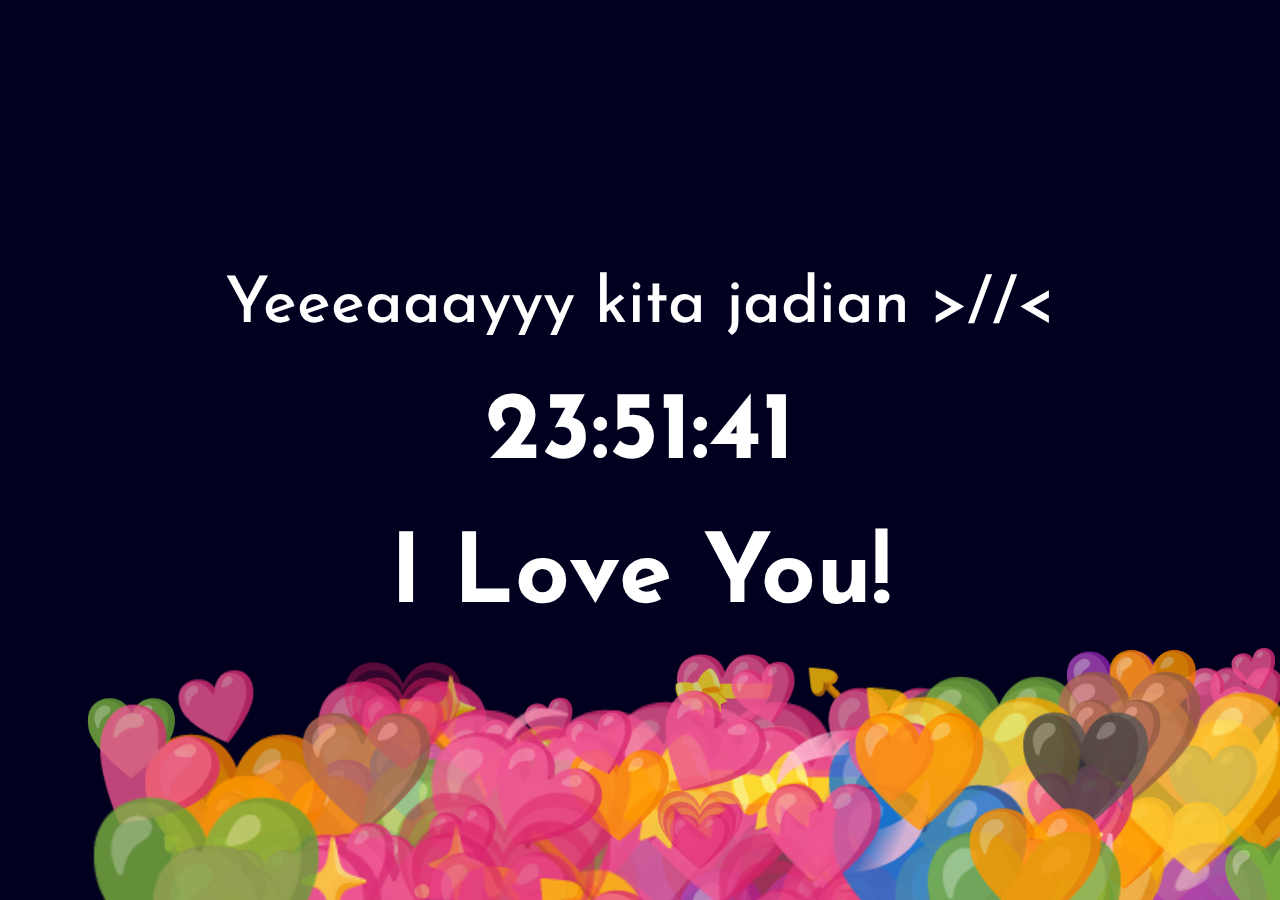
<file: dor/hasil/diterima/index.html>
<!DOCTYPE html>
<html lang="en" >
<head>
  <meta charset="UTF-8">
  <title>Jawaban Kamu</title>
  <meta name="viewport" content="width=device-width, initial-scale=1"><link rel='stylesheet' href='https://fonts.googleapis.com/css2?family=Josefin+Sans:ital,wght@0,300;0,400;0,500;0,600;0,700;1,300;1,400;1,500;1,600;1,700&amp;display=swap'><link rel="stylesheet" href="./css/style.css">

</head>
<body>
<!-- partial:index.partial.html -->
<canvas id="bg"></canvas>
<main>
  <section>
    <section class="teks1">Yeeeaaayyy kita jadian >//<</section>
    <section class="jam"><span id="jam">00</span>:<span id="menit">00</span>:<span id="detik">00</span>
    </section>
    <section class="teks"><span class="glitch" data-teks="I Miss You!">I Love You!</span></section>
  </section>
</main>
<!-- partial -->
  <script  src="./js/script.js"></script>

</body>
</html>
</file>
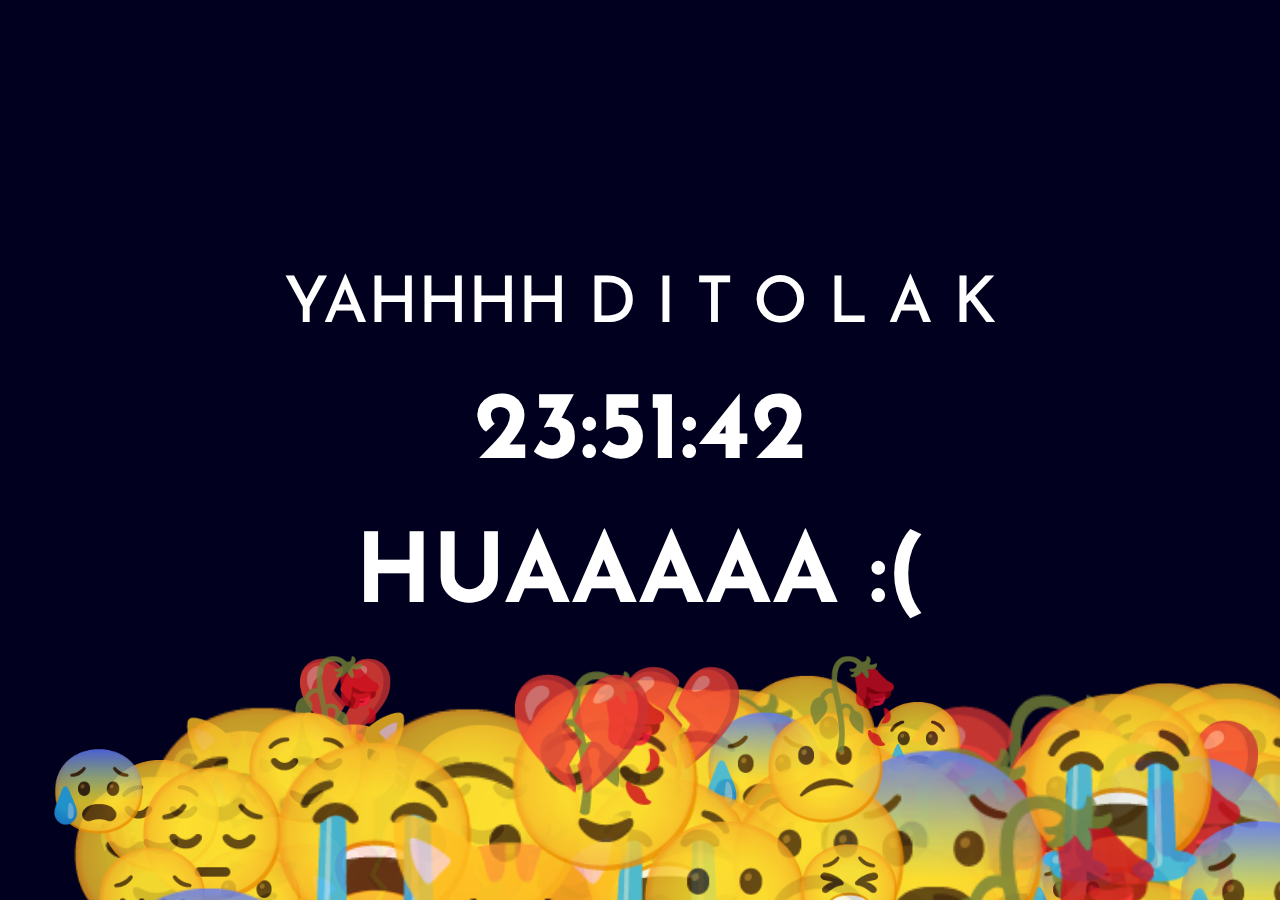
<file: dor/hasil/ditolak/index.html>
<!DOCTYPE html>
<html lang="en" >
<head>
  <meta charset="UTF-8">
  <title>Jawaban Kamu</title>
  <meta name="viewport" content="width=device-width, initial-scale=1"><link rel='stylesheet' href='https://fonts.googleapis.com/css2?family=Josefin+Sans:ital,wght@0,300;0,400;0,500;0,600;0,700;1,300;1,400;1,500;1,600;1,700&amp;display=swap'><link rel="stylesheet" href="./css/style.css">

</head>
<body>
<!-- partial:index.partial.html -->
<canvas id="bg"></canvas>
<main>
  <section>
    <section class="teks1">YAHHHH D I T O L A K</section>
    <section class="jam"><span id="jam">00</span>:<span id="menit">00</span>:<span id="detik">00</span>
    </section>
    <section class="teks"><span class="glitch" data-teks="NANGIDD :(">HUAAAAA :(</span></section>
  </section>
</main>
<!-- partial -->
  <script  src="./js/script.js"></script>

</body>
</html>
</file>
<file: dor/hasil/diterima/css/style.css>
*,
*::before,
*::after {
  box-sizing: border-box;
  padding: 0;
  margin: 0;
}

html {
  background-color: #01001e;
  font-size: 16px;
}

body {
  min-height: 100vh;
  color: #fff;
  font-size: 1rem;
}

main {
  min-height: 100vh;
  display: flex;
  justify-content: center;
  align-items: center;
  font-family: "Josefin Sans", sans-serif;
}

.teks1 {
  text-align: center;
  font-size: 4rem;
  font-weight: 500;
  margin: 3rem 0;
}

.jam,
.teks {
  text-align: center;
  font-size: 6rem;
  font-weight: 700;
  margin: 3rem 0;
}

/* 
            @ Glitch Effect : https://css-tricks.com/glitch-effect-text-images-svg/
        */

.glitch {
  color: white;
  font-size: inherit;
  position: relative;
  width: 400px;
  margin: 0 auto;
}

@keyframes noise-anim {
  0% {
    clip: rect(22px, 9999px, 26px, 0);
  }

  5% {
    clip: rect(2px, 9999px, 30px, 0);
  }

  10% {
    clip: rect(73px, 9999px, 63px, 0);
  }

  15% {
    clip: rect(2px, 9999px, 13px, 0);
  }

  20% {
    clip: rect(85px, 9999px, 74px, 0);
  }

  25% {
    clip: rect(3px, 9999px, 41px, 0);
  }

  30% {
    clip: rect(11px, 9999px, 2px, 0);
  }

  35% {
    clip: rect(31px, 9999px, 73px, 0);
  }

  40% {
    clip: rect(44px, 9999px, 75px, 0);
  }

  45% {
    clip: rect(42px, 9999px, 54px, 0);
  }

  50% {
    clip: rect(51px, 9999px, 8px, 0);
  }

  55% {
    clip: rect(93px, 9999px, 83px, 0);
  }

  60% {
    clip: rect(33px, 9999px, 72px, 0);
  }

  65% {
    clip: rect(77px, 9999px, 72px, 0);
  }

  70% {
    clip: rect(11px, 9999px, 72px, 0);
  }

  75% {
    clip: rect(50px, 9999px, 2px, 0);
  }

  80% {
    clip: rect(11px, 9999px, 14px, 0);
  }

  85% {
    clip: rect(2px, 9999px, 32px, 0);
  }

  90% {
    clip: rect(32px, 9999px, 92px, 0);
  }

  95% {
    clip: rect(98px, 9999px, 8px, 0);
  }

  100% {
    clip: rect(97px, 9999px, 93px, 0);
  }
}

.glitch:after {
  content: attr(data-teks);
  position: absolute;
  left: 1px;
  text-shadow: -1px 0 red;
  top: 0;
  color: white;
  background: black;
  overflow: hidden;
  clip: rect(0, 900px, 0, 0);
  animation: noise-anim 2s infinite linear alternate-reverse;
}

@keyframes noise-anim-2 {
  0% {
    clip: rect(86px, 9999px, 16px, 0);
  }

  5% {
    clip: rect(81px, 9999px, 63px, 0);
  }

  10% {
    clip: rect(77px, 9999px, 39px, 0);
  }

  15% {
    clip: rect(54px, 9999px, 64px, 0);
  }

  20% {
    clip: rect(21px, 9999px, 39px, 0);
  }

  25% {
    clip: rect(24px, 9999px, 10px, 0);
  }

  30% {
    clip: rect(86px, 9999px, 42px, 0);
  }

  35% {
    clip: rect(17px, 9999px, 45px, 0);
  }

  40% {
    clip: rect(88px, 9999px, 46px, 0);
  }

  45% {
    clip: rect(54px, 9999px, 2px, 0);
  }

  50% {
    clip: rect(3px, 9999px, 46px, 0);
  }

  55% {
    clip: rect(23px, 9999px, 52px, 0);
  }

  60% {
    clip: rect(92px, 9999px, 22px, 0);
  }

  65% {
    clip: rect(75px, 9999px, 68px, 0);
  }

  70% {
    clip: rect(79px, 9999px, 81px, 0);
  }

  75% {
    clip: rect(24px, 9999px, 71px, 0);
  }

  80% {
    clip: rect(9px, 9999px, 95px, 0);
  }

  85% {
    clip: rect(55px, 9999px, 30px, 0);
  }

  90% {
    clip: rect(85px, 9999px, 10px, 0);
  }

  95% {
    clip: rect(91px, 9999px, 44px, 0);
  }

  100% {
    clip: rect(2px, 9999px, 46px, 0);
  }
}

.glitch:before {
  content: attr(data-text);
  position: absolute;
  left: -2px;
  text-shadow: 1px 0 blue;
  top: 0;
  color: white;
  background: transparent;
  overflow: hidden;
  clip: rect(0, 900px, 0, 0);
  animation: noise-anim-2 6s infinite linear alternate-reverse;
}

#bg {
  position: fixed;
  width: 100vw;
  height: 100vh;
  z-index: -1;
}

@media only screen and (max-width: 767px) {
  .jam,
  .teks {
    font-size: 3rem;
  }
}
</file>
<file: dor/hasil/ditolak/css/style.css>
*,
*::before,
*::after {
  box-sizing: border-box;
  padding: 0;
  margin: 0;
}

html {
  background-color: #01001e;
  font-size: 16px;
}

body {
  min-height: 100vh;
  color: #fff;
  font-size: 1rem;
}

main {
  min-height: 100vh;
  display: flex;
  justify-content: center;
  align-items: center;
  font-family: "Josefin Sans", sans-serif;
}

.teks1 {
  text-align: center;
  font-size: 4rem;
  font-weight: 500;
  margin: 3rem 0;
}

.jam,
.teks {
  text-align: center;
  font-size: 6rem;
  font-weight: 700;
  margin: 3rem 0;
}

/* 
            @ Glitch Effect : https://css-tricks.com/glitch-effect-text-images-svg/
        */

.glitch {
  color: white;
  font-size: inherit;
  position: relative;
  width: 400px;
  margin: 0 auto;
}

@keyframes noise-anim {
  0% {
    clip: rect(22px, 9999px, 26px, 0);
  }

  5% {
    clip: rect(2px, 9999px, 30px, 0);
  }

  10% {
    clip: rect(73px, 9999px, 63px, 0);
  }

  15% {
    clip: rect(2px, 9999px, 13px, 0);
  }

  20% {
    clip: rect(85px, 9999px, 74px, 0);
  }

  25% {
    clip: rect(3px, 9999px, 41px, 0);
  }

  30% {
    clip: rect(11px, 9999px, 2px, 0);
  }

  35% {
    clip: rect(31px, 9999px, 73px, 0);
  }

  40% {
    clip: rect(44px, 9999px, 75px, 0);
  }

  45% {
    clip: rect(42px, 9999px, 54px, 0);
  }

  50% {
    clip: rect(51px, 9999px, 8px, 0);
  }

  55% {
    clip: rect(93px, 9999px, 83px, 0);
  }

  60% {
    clip: rect(33px, 9999px, 72px, 0);
  }

  65% {
    clip: rect(77px, 9999px, 72px, 0);
  }

  70% {
    clip: rect(11px, 9999px, 72px, 0);
  }

  75% {
    clip: rect(50px, 9999px, 2px, 0);
  }

  80% {
    clip: rect(11px, 9999px, 14px, 0);
  }

  85% {
    clip: rect(2px, 9999px, 32px, 0);
  }

  90% {
    clip: rect(32px, 9999px, 92px, 0);
  }

  95% {
    clip: rect(98px, 9999px, 8px, 0);
  }

  100% {
    clip: rect(97px, 9999px, 93px, 0);
  }
}

.glitch:after {
  content: attr(data-teks);
  position: absolute;
  left: 1px;
  text-shadow: -1px 0 red;
  top: 0;
  color: white;
  background: black;
  overflow: hidden;
  clip: rect(0, 900px, 0, 0);
  animation: noise-anim 2s infinite linear alternate-reverse;
}

@keyframes noise-anim-2 {
  0% {
    clip: rect(86px, 9999px, 16px, 0);
  }

  5% {
    clip: rect(81px, 9999px, 63px, 0);
  }

  10% {
    clip: rect(77px, 9999px, 39px, 0);
  }

  15% {
    clip: rect(54px, 9999px, 64px, 0);
  }

  20% {
    clip: rect(21px, 9999px, 39px, 0);
  }

  25% {
    clip: rect(24px, 9999px, 10px, 0);
  }

  30% {
    clip: rect(86px, 9999px, 42px, 0);
  }

  35% {
    clip: rect(17px, 9999px, 45px, 0);
  }

  40% {
    clip: rect(88px, 9999px, 46px, 0);
  }

  45% {
    clip: rect(54px, 9999px, 2px, 0);
  }

  50% {
    clip: rect(3px, 9999px, 46px, 0);
  }

  55% {
    clip: rect(23px, 9999px, 52px, 0);
  }

  60% {
    clip: rect(92px, 9999px, 22px, 0);
  }

  65% {
    clip: rect(75px, 9999px, 68px, 0);
  }

  70% {
    clip: rect(79px, 9999px, 81px, 0);
  }

  75% {
    clip: rect(24px, 9999px, 71px, 0);
  }

  80% {
    clip: rect(9px, 9999px, 95px, 0);
  }

  85% {
    clip: rect(55px, 9999px, 30px, 0);
  }

  90% {
    clip: rect(85px, 9999px, 10px, 0);
  }

  95% {
    clip: rect(91px, 9999px, 44px, 0);
  }

  100% {
    clip: rect(2px, 9999px, 46px, 0);
  }
}

.glitch:before {
  content: attr(data-text);
  position: absolute;
  left: -2px;
  text-shadow: 1px 0 blue;
  top: 0;
  color: white;
  background: transparent;
  overflow: hidden;
  clip: rect(0, 900px, 0, 0);
  animation: noise-anim-2 6s infinite linear alternate-reverse;
}

#bg {
  position: fixed;
  width: 100vw;
  height: 100vh;
  z-index: -1;
}

@media only screen and (max-width: 767px) {
  .jam,
  .teks {
    font-size: 3rem;
  }
}
</file>
